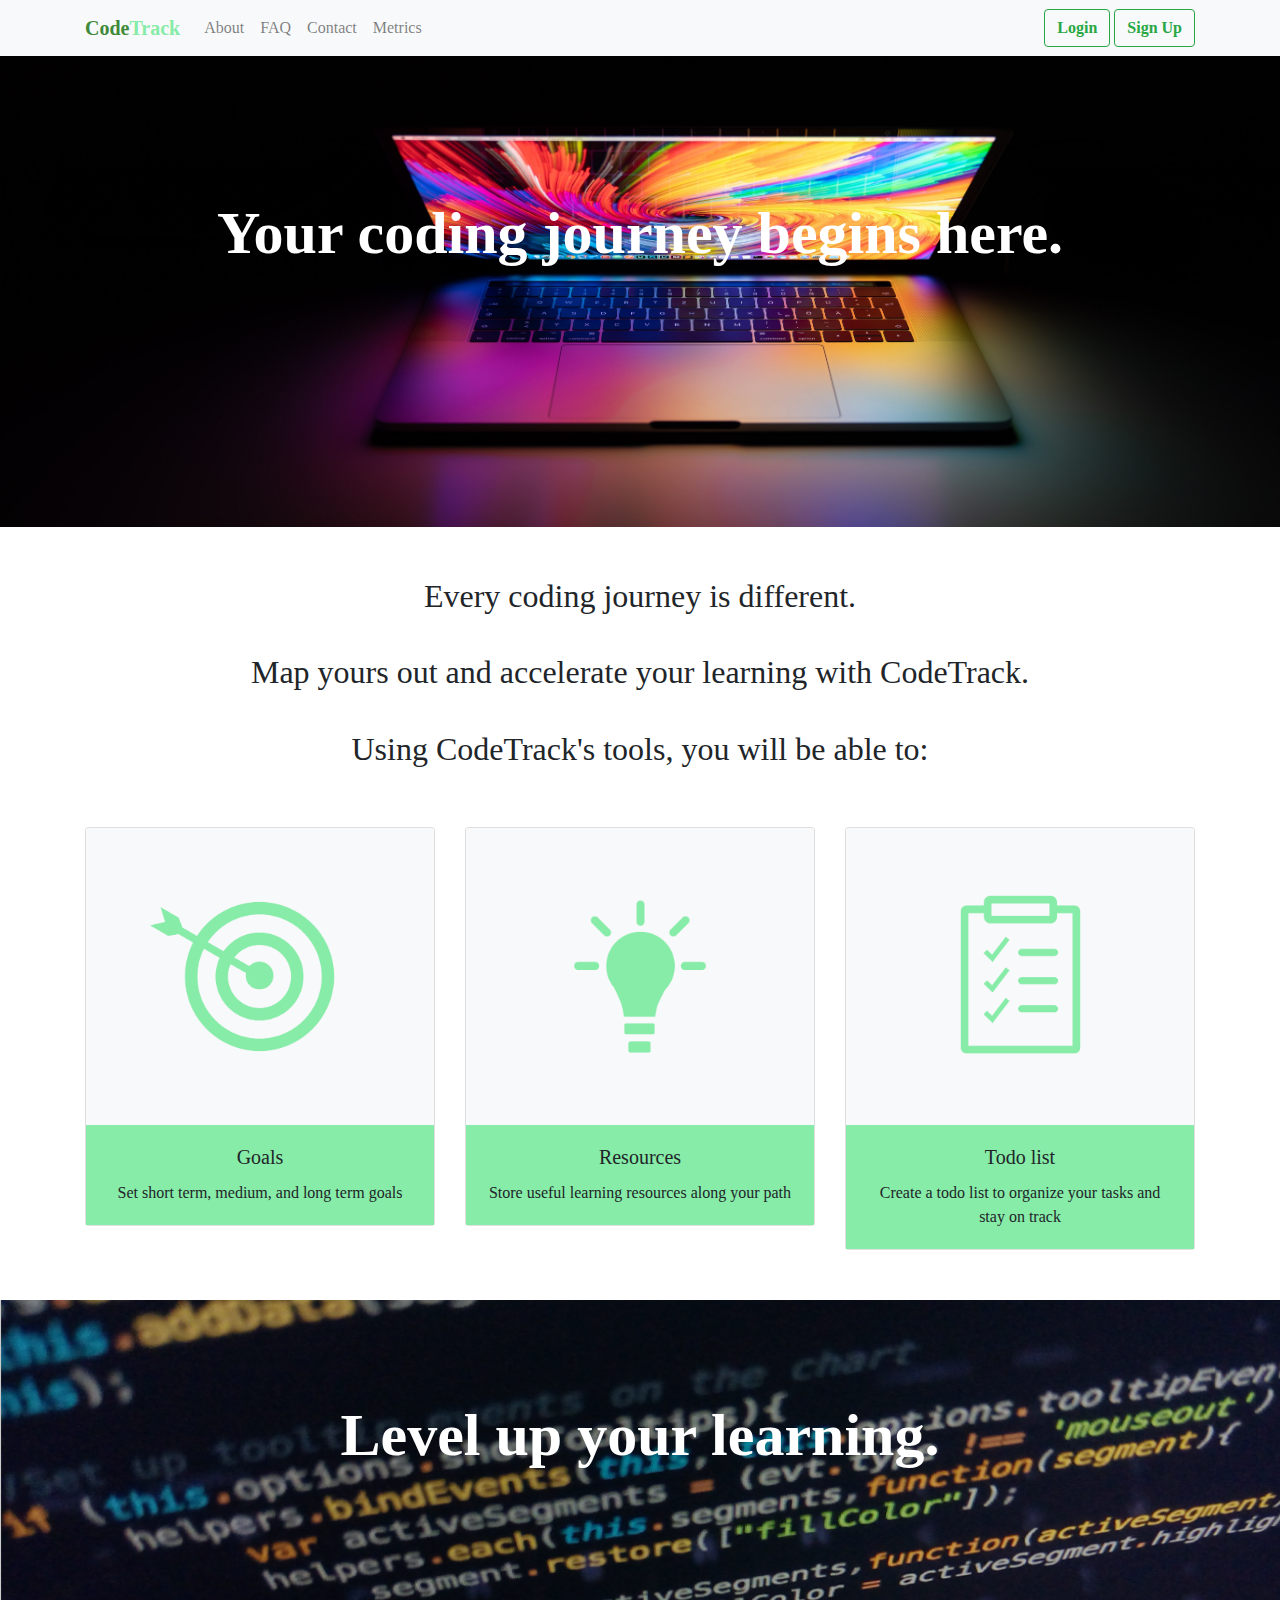
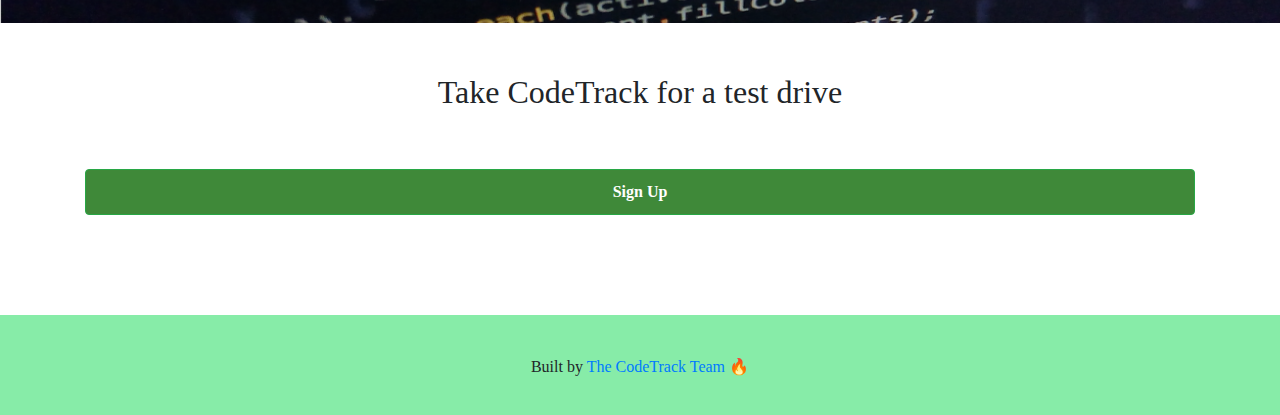
<file: about.html>
<!DOCTYPE html>
<html lang="en">
<head>

    <!-- Required meta tags -->
    <meta charset="UTF-8">
    <meta name="viewport" content="width=device-width, initial-scale=1.0">
    <meta http-equiv="X-UA-Compatible" content="ie=edge">

    <!-- Bootstrap CSS -->
    <link rel="stylesheet" href="https://stackpath.bootstrapcdn.com/bootstrap/4.4.1/css/bootstrap.min.css" 
    integrity="sha384-Vkoo8x4CGsO3+Hhxv8T/Q5PaXtkKtu6ug5TOeNV6gBiFeWPGFN9MuhOf23Q9Ifjh" crossorigin="anonymous">

    <!-- Custom CSS -->
    <link rel="stylesheet" href="about.css">
    <title>CodeTrack</title>
</head>
<body>
    <nav class="navbar navbar-expand-lg navbar-light bg-light">
        <div class="container">
            <a class="navbar-brand" href="#"><strong><span class="logo-one">Code</span><span class="logo-two">Track</span></strong></a>
            <button class="navbar-toggler" type="button" data-toggle="collapse" data-target="#navbarSupportedContent" 
            aria-controls="navbarSupportedContent" aria-expanded="false" aria-label="Toggle navigation">
                <span class="navbar-toggler-icon"></span>
            </button>
            <div class="collapse navbar-collapse" id="navbarSupportedContent">
                <ul class="navbar-nav mr-auto">
                    <li class="nav-item">
                        <a class="nav-link" href="#">About</a>
                    </li>
                    <li class="nav-item">
                        <a class="nav-link" href="#">FAQ</a>
                    </li>
                    <li class="nav-item">
                        <a class="nav-link" href="#">Contact</a>
                    </li>
                    <li class="nav-item">
                        <a class="nav-link" href="#">Metrics</a>
                    </li>
                </ul>
                <div>
                    <button class="btn btn-outline-success my-2 my-sm-0" type="submit">Login</button>
                    <button class="btn btn-outline-success my-2 my-sm-0" type="submit">Sign Up</button>
                </div>
            </div>
        </div>
    </nav>
    <div class="image">
        <img src="laptop_sm.jpg" width="1400"> 
        <h1>Your coding journey begins here.</h1>
    </div>
    <div class="container">
        <div class="row">
            <div class="col-lg-12">
                <h2>
                    Every coding journey is different.<br><br>
                    Map yours out and accelerate your learning with CodeTrack.<br><br>
                    Using CodeTrack's tools, you will be able to:<br>
                </h2>
            </div>
        </div>
    </div>
    <div class="container">
        <div class="row">
            <div class="col-sm-6 col-md-4">
                <div class="card thumbnail">
                    <img src="goals.png" class="card-img-top">
                    <div class="card-body">
                        <h5 class="card-title">Goals</h5>
                        <p class="card-text">Set short term, medium, and long term goals</p>
                    </div>
                </div>
            </div>
            <div class="col-sm-6 col-md-4">
                <div class="card thumbnail">
                    <img src="resources.png" class="card-img-top">
                    <div class="card-body">
                        <h5 class="card-title">Resources</h5>
                        <p class="card-text">Store useful learning resources along your path</p>
                    </div>
                </div>
            </div>
            <div class="col-sm-6 col-md-4">
                <div class="card thumbnail">
                    <img src="todo.png" class="card-img-top">
                    <div class="card-body">
                        <h5 class="card-title">Todo list</h5>
                        <p class="card-text">Create a todo list to organize your tasks and stay on track</p>
                    </div>
                </div>
            </div>
        </div>
    </div>
    <div class="image imagebox-two">
        <img src="code_sm.png" width="1400">
        <h3>Level up your learning.</h3>
    </div>
    <div class="container">
        <div class="row">
            <div class="col-lg-12">
                <h2>
                    Take CodeTrack for a test drive
                </h2>
                <button type="button" class="btn btn-success btn-block text-center">Sign Up</button>
            </div>
        </div>
    </div>
    <footer>
        <p>Built by <a href="#" class="team">The CodeTrack Team</a> 🔥</p>
    </footer>

    <!-- JavaScript -->
    <!-- jQuery first, then Popper.js, then Bootstrap JS -->
    <script src="https://code.jquery.com/jquery-3.4.1.slim.min.js" 
    integrity="sha384-J6qa4849blE2+poT4WnyKhv5vZF5SrPo0iEjwBvKU7imGFAV0wwj1yYfoRSJoZ+n" crossorigin="anonymous"></script>
    <script src="https://cdn.jsdelivr.net/npm/popper.js@1.16.0/dist/umd/popper.min.js" 
    integrity="sha384-Q6E9RHvbIyZFJoft+2mJbHaEWldlvI9IOYy5n3zV9zzTtmI3UksdQRVvoxMfooAo" crossorigin="anonymous"></script>
    <script src="https://stackpath.bootstrapcdn.com/bootstrap/4.4.1/js/bootstrap.min.js" 
    integrity="sha384-wfSDF2E50Y2D1uUdj0O3uMBJnjuUD4Ih7YwaYd1iqfktj0Uod8GCExl3Og8ifwB6" crossorigin="anonymous"></script>
</body>
</html>
</file>
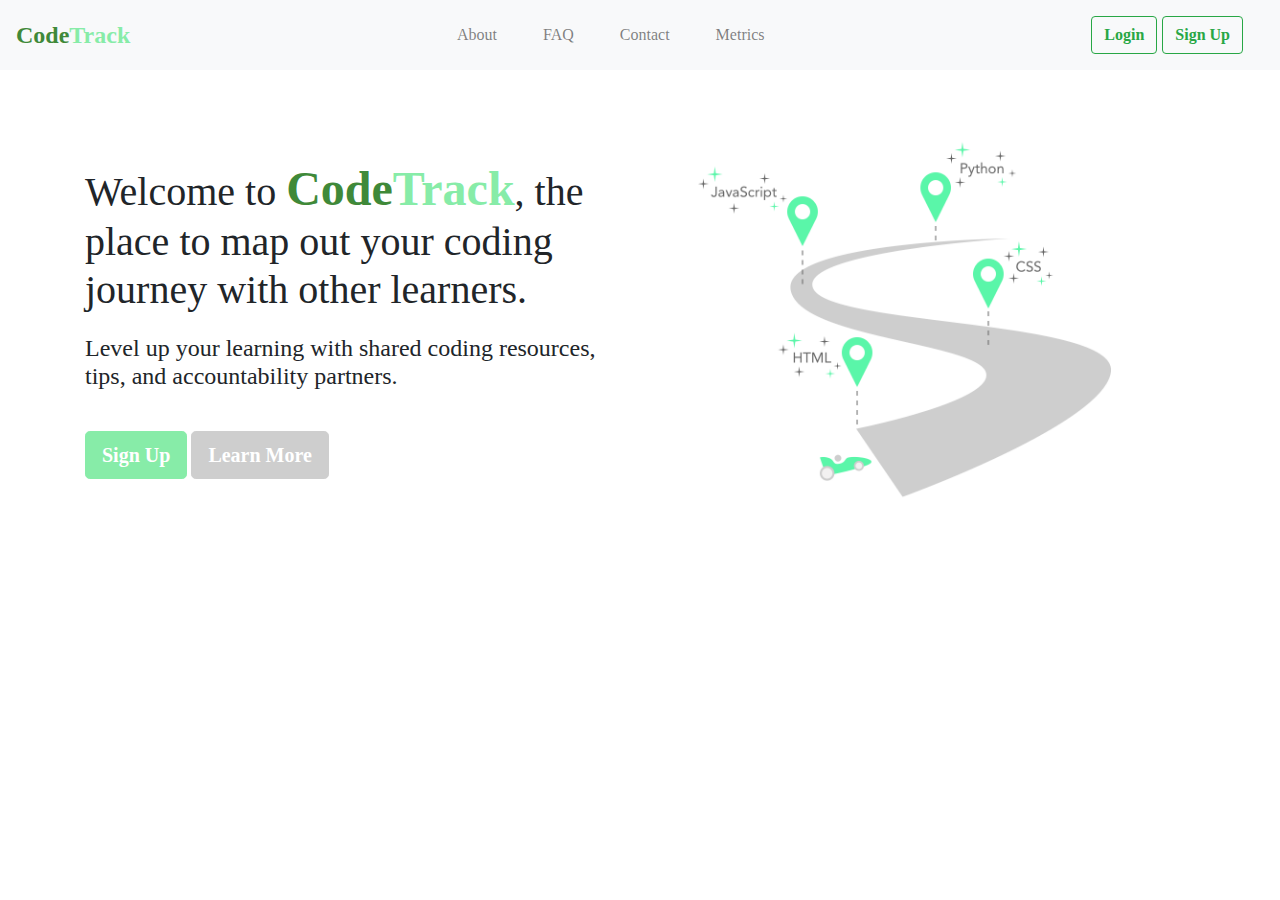
<file: bootstrap_homepage.html>
<!doctype html>
<html lang="en">
  <head>
    <!-- Required meta tags -->
    <meta charset="utf-8">
    <meta name="viewport" content="width=device-width, initial-scale=1, shrink-to-fit=no">

    <!-- Bootstrap CSS -->
    <link rel="stylesheet" href="https://stackpath.bootstrapcdn.com/bootstrap/4.4.1/css/bootstrap.min.css" 
    integrity="sha384-Vkoo8x4CGsO3+Hhxv8T/Q5PaXtkKtu6ug5TOeNV6gBiFeWPGFN9MuhOf23Q9Ifjh" crossorigin="anonymous">

    <!-- Custom CSS -->
    <link rel="stylesheet" href="bootstrap_homepage.css">

    <title>CodeTrack</title>
  </head>
  <body>
    <nav class="navbar navbar-expand-lg navbar-light bg-light">
        <a class="navbar-brand logo" href="#"><strong><span class="logo-one">Code</span><span class="logo-two">Track</span></strong></a>
        <!-- <button class="navbar-toggler" type="button" data-toggle="collapse" data-target="#navbarSupportedContent" 
            aria-controls="navbarSupportedContent" aria-expanded="false" aria-label="Toggle navigation">
            <span class="navbar-toggler-icon"></span>
        </button> -->
        <div class="collapse navbar-collapse d-flex justify-content-center" id="navbarSupportedContent">
            <ul class="navbar-nav">
                <li class="nav-item">
                    <a class="nav-link item-navs" href="#">About</a>
                </li>
                <li class="nav-item">
                    <a class="nav-link item-navs" href="#">FAQ</a>
                </li>
                <li class="nav-item">
                    <a class="nav-link item-navs" href="#">Contact</a>
                </li>
                <li class="nav-item">
                    <a class="nav-link item-navs" href="#">Metrics</a>
                </li>
            </ul>
        </div>
        <div class="navbar navbar-light bg-light">
            <form class="form-inline">
                <button class="btn btn-outline-success cust" type="button">Login</button>
                <button class="btn btn-outline-success cust" type="button">Sign Up</button>
            </form>
        </div>
    </nav>
    <div class="container">
        <div class="row">
        <div class="col first">
            <h1>Welcome to <strong><span class="logo-one">Code</span><span class="logo-two">Track</span></strong>,
            the place to map out your 
            coding journey with other learners.
            </h1>
            <h4>Level up your learning with shared coding
            resources, tips, and accountability partners.
            </h4>
            <button type="button" class="btn btn-lg btn-success cust custom-btn">Sign Up</button>
            <button type="button" class="btn btn-lg btn-secondary cust custom-btn-two">Learn More</button>
        </div>
        <div class="col second">
            <img class="image" src="codetrack_hero_image.png" alt="codetrack hero image (road)">
        </div>
        </div>
    </div>
    <!-- JavaScript -->
    <!-- jQuery first, then Popper.js, then Bootstrap JS -->
    <script src="https://code.jquery.com/jquery-3.4.1.slim.min.js" integrity="sha384-J6qa4849blE2+poT4WnyKhv5vZF5SrPo0iEjwBvKU7imGFAV0wwj1yYfoRSJoZ+n" crossorigin="anonymous"></script>
    <script src="https://cdn.jsdelivr.net/npm/popper.js@1.16.0/dist/umd/popper.min.js" integrity="sha384-Q6E9RHvbIyZFJoft+2mJbHaEWldlvI9IOYy5n3zV9zzTtmI3UksdQRVvoxMfooAo" crossorigin="anonymous"></script>
    <script src="https://stackpath.bootstrapcdn.com/bootstrap/4.4.1/js/bootstrap.min.js" integrity="sha384-wfSDF2E50Y2D1uUdj0O3uMBJnjuUD4Ih7YwaYd1iqfktj0Uod8GCExl3Og8ifwB6" crossorigin="anonymous"></script>
  </body>
</html>
</file>
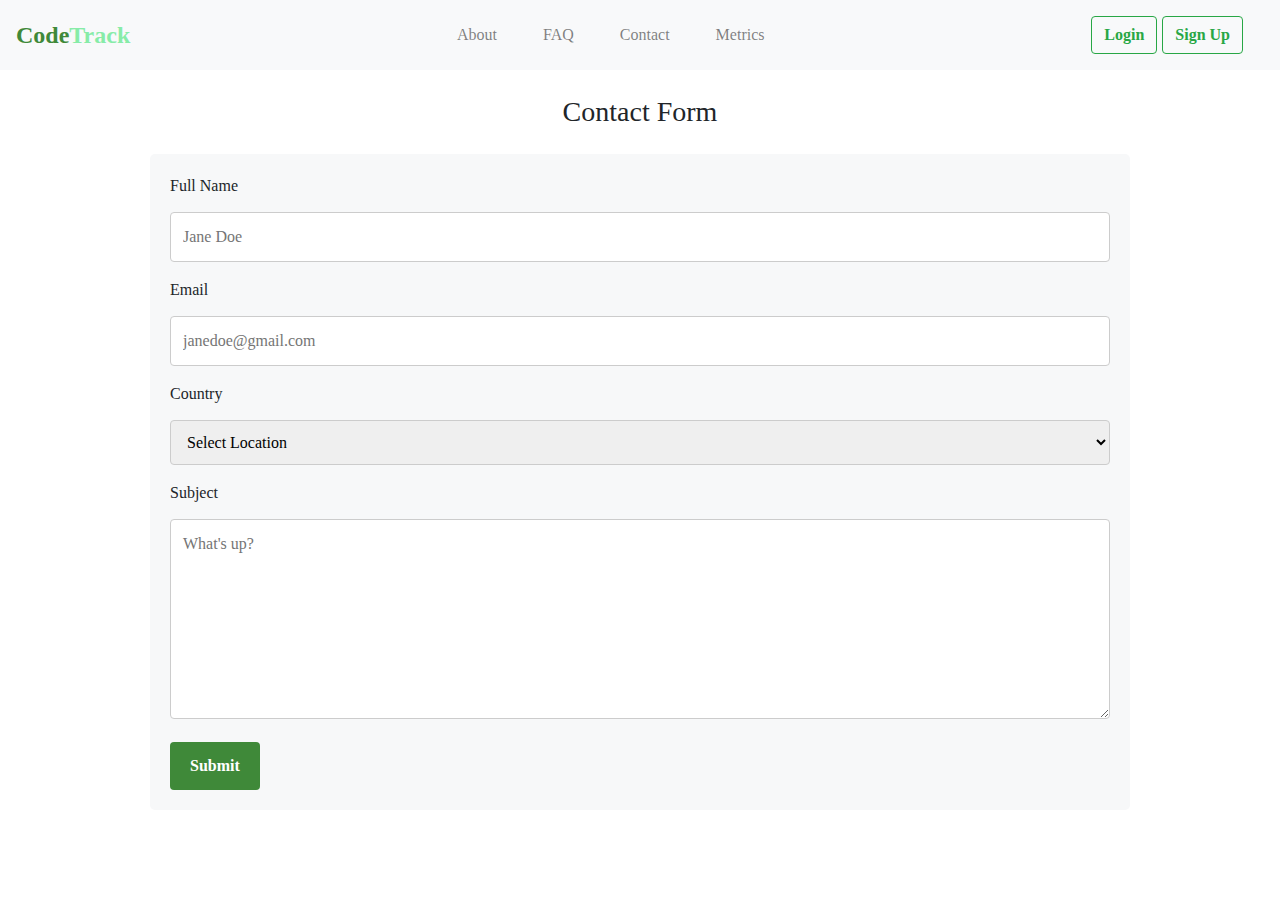
<file: contact.html>
<!doctype html>
<html lang="en">
  <head>
    <!-- Required meta tags -->
    <meta charset="utf-8">
    <meta name="viewport" content="width=device-width, initial-scale=1, shrink-to-fit=no">

    <!-- Bootstrap CSS -->
    <link rel="stylesheet" href="https://stackpath.bootstrapcdn.com/bootstrap/4.4.1/css/bootstrap.min.css" 
    integrity="sha384-Vkoo8x4CGsO3+Hhxv8T/Q5PaXtkKtu6ug5TOeNV6gBiFeWPGFN9MuhOf23Q9Ifjh" crossorigin="anonymous">

    <!-- Custom CSS -->
    <link rel="stylesheet" href="bootstrap_homepage.css">
    <link rel="stylesheet" href="contact.css">
    <title>CodeTrack</title>
  </head>
  <body>
    <nav class="navbar navbar-expand-lg navbar-light bg-light">
        <a class="navbar-brand logo" href="#"><strong><span class="logo-one">Code</span><span class="logo-two">Track</span></strong></a>
        <div class="collapse navbar-collapse d-flex justify-content-center" id="navbarSupportedContent">
            <ul class="navbar-nav">
                <li class="nav-item">
                    <a class="nav-link item-navs" href="#">About</a>
                </li>
                <li class="nav-item">
                    <a class="nav-link item-navs" href="#">FAQ</a>
                </li>
                <li class="nav-item">
                    <a class="nav-link item-navs" href="#">Contact</a>
                </li>
                <li class="nav-item">
                    <a class="nav-link item-navs" href="#">Metrics</a>
                </li>
            </ul>
        </div>
        <div class="navbar navbar-light bg-light">
            <form class="form-inline">
                <button class="btn btn-outline-success cust" type="button">Login</button>
                <button class="btn btn-outline-success cust" type="button">Sign Up</button>
            </form>
        </div>
    </nav>
        <h3>Contact Form</h3>
        <div class="container_two">
          <form>
            <label for="name">Full Name</label>
            <input type="text" id="name" name="name" placeholder="Jane Doe">
            <label for="email">Email</label>
            <input type="text" id="email" name="email" placeholder="janedoe@gmail.com">
            <label for="country">Country</label>
            <select id="country" name="country">
                <option selected>Select Location</option>
                <option value="Afghanistan">Afghanistan</option>
                <option value="Algeria">Algeria</option>
                <option value="Albania">Albania</option>
                <option value="Andorra">Andorra</option>
                <option value="Angola">Angola</option>
                <option value="Antigua and Barbuda">Antigua and Barbuda</option>
                <option value="Argentina">Argentina</option>
                <option value="Armenia">Armenia</option>
                <option value="Australia">Australia</option>
                <option value="Austria">Austria</option>
                <option value="Azerbaijan">Azerbaijan</option>
                <option value="Bahamas">Bahamas</option>
                <option value="Bahrain">Bahrain</option>
                <option value="Bangladesh">Bangladesh</option>
                <option value="Barbados">Barbados</option>
                <option value="Belarus">Belarus</option>
                <option value="Belgium">Belgium</option>
                <option value="Belize">Belize</option>
                <option value="Benin">Benin</option>
                <option value="Bhutan">Bhutan</option>
                <option value="Bolivia">Bolivia</option>
                <option value="Bosnia and Herzegovina">Bosnia and Herzegovina</option>
                <option value="Botswana">Botswana</option>
                <option value="Brazil">Brazil</option>
                <option value="Brunei">Brunei</option>
                <option value="Bulgaria">Bulgaria</option>
                <option value="Burkina Faso">Burkina Faso</option>
                <option value="Burundi">Burundi</option>
                <option value="Cabo Verde">Cabo Verde</option>
                <option value="Cambodia">Cambodia</option>
                <option value="Cameroon">Cameroon</option>
                <option value="Canada">Canada</option>
                <option value="Central African Republic (CAR)">Central African Republic (CAR)</option>
                <option value="Chad">Chad</option>
                <option value="Chile">Chile</option>
                <option value="China">China</option>
                <option value="Colombia">Colombia</option>
                <option value="Comoros">Comoros</option>
                <option value="Congo, Democratic Republic of the">Congo, Democratic Republic of the</option>
                <option value="Costa Rica">Costa Rica</option>
                <option value="Cote d'Ivoire">Cote d'Ivoire</option>
                <option value="Croatia">Croatia</option>
                <option value="Cuba">Cuba</option>
                <option value="Cyprus">Cyprus</option>
                <option value="Czech Republic">Czech Republic</option>
                <option value="Denmark">Denmark</option>
                <option value="Djibouti">Djibouti</option>
                <option value="Dominica">Dominica</option>
                <option value="Dominican Republic">Dominican Republic</option>
                <option value="Ecuador">Ecuador</option>
                <option value="Egypt">Egypt</option>
                <option value="El Salvador">El Salvador</option>
                <option value="Equatorial Guinea">Equitorial Guinea</option>
                <option value="Eritrea">Eritrea</option>
                <option value="Estonia">Estonia</option>
                <option value="Eswatini">Eswatini</option>
                <option value="Ethiopia">Ethiopia</option>
                <option value="Fiji">Fiji</option>
                <option value="Finland">Finland</option>
                <option value="France">France</option>
                <option value="Gabon">Gabon</option>
                <option value="Gambia">Gambia</option>
                <option value="Georgia">Georgia</option>
                <option value="Germany">Germany</option>
                <option value="Ghana">Ghana</option>
                <option value="Greece">Greece</option>
                <option value="Grenada">Grenada</option>
                <option value="Guatemala">Guatemala</option>
                <option value="Guinea">Guinea</option>
                <option value="Guinea-Bissau">Guinea-Bissau</option>
                <option value="Guyana">Guyana</option>
                <option value="Haiti">Haiti</option>
                <option value="Honduras">Honduras</option>
                <option value="Hungary">Hungary</option>
                <option value="Iceland">Iceland</option>
                <option value="India">India</option>
                <option value="Indonesia">Indonesia</option>
                <option value="Iran">Iran</option>
                <option value="Iraq">Iraq</option>
                <option value="Ireland">Ireland</option>
                <option value="Israel">Israel</option>
                <option value="Italy">Italy</option>
                <option value="Jamaica">Jamaica</option>
                <option value="Japan">Japan</option>
                <option value="Jordan">Jordan</option>
                <option value="Kazakhstan">Kazakhstan</option>
                <option value="Kenya">Kenya</option>
                <option value="Kiribati">Kiribati</option>
                <option value="Kuwait">Kuwait</option>
                <option value="Kyrgyzstan">Kyrgyzstan</option>
                <option value="Laos">Laos</option>
                <option value="Latvia">Latvia</option>
                <option value="Lebanon">Lebanon</option>
                <option value="Lesotho">Lesotho</option>
                <option value="Liberia">Liberia</option>
                <option value="Libya">Libya</option>
                <option value="Liechtenstein">Liechtenstein</option>
                <option value="Lithuania">Lithuania</option>
                <option value="Luxembourg">uxembourg</option>
                <option value="Madagascar">Madagascar</option>
                <option value="Malawi">Malawi</option>
                <option value="Malaysia">Malaysia</option>
                <option value="Maldives">Maldives</option>
                <option value="Mali">Mali</option>
                <option value="Malta">Malta</option>
                <option value="Marshall Islands">Marshall Islands</option>
                <option value="Mauritania">Mauritania</option>
                <option value="Mauritius">Mauritius</option>
                <option value="Mexico">Mexico</option>
                <option value="Micronesia">Micronesia</option>
                <option value="Moldova">Moldova</option>
                <option value="Monaco">Monaco</option>
                <option value="Mongolia">Mongolia</option>
                <option value="Montenegro">Montenegro</option>
                <option value="Morocco">Morocco</option>
                <option value="Mozambique">Mozambique</option>
                <option value="Myanmar">Myanmar</option>
                <option value="Namibia">Namibia</option>
                <option value="Nauru">Nauru</option>
                <option value="Nepal">Nepal</option>
                <option value="Netherlands">Netherlands</option>
                <option value="New Zealand">New Zealand</option>
                <option value="Nicaragua">Nicaragua</option>
                <option value="Niger">Niger</option>
                <option value="Nigeria">Nigeria</option>
                <option value="North Korea">North Korea</option>
                <option value="North Macedonia">North Macedonia</option>
                <option value="Norway">Norway</option>
                <option value="Oman">Oman</option>
                <option value="Pakistan">Pakistan</option>
                <option value="Palau">Palau</option>
                <option value="Panama">Panama</option>
                <option value="Papua New Guinea">Papua New Guinea</option>
                <option value="Paraguay">Paraguay</option>
                <option value="Peru">Peru</option>
                <option value="Philippines">Philippines</option>
                <option value="Poland">Poland</option>
                <option value="Portugal">Portugal</option>
                <option value="Qatar">Qatar</option>
                <option value="Romania">Romania</option>
                <option value="Russia">Russia</option>
                <option value="Rwanda">Rwanda</option>
                <option value="Saint Kitts and Nevis">Saint Kitts and Nevis</option>
                <option value="Saint Lucia">Saint Lucia</option>
                <option value="Saint Vincent and the Grenadines">Saint Vincent and the Grenadines</option>
                <option value="Samoa">Samoa</option>
                <option value="San Marino">San Marino</option>
                <option value="Sao Tome and Principe">Sao Tome and Principe</option>
                <option value="Saudi Arabia">Saudi Arabia</option>
                <option value="Senegal">Senegal</option>
                <option value="Serbia">Serbia</option>
                <option value="Seychelles">Seychelles</option>
                <option value="Sierra Leone">Sierra Leone</option>
                <option value="Singapore">Singapore</option>
                <option value="Slovakia">Slovakia</option>
                <option value="Slovenia">Slovenia</option>
                <option value="Solomon Islands">Solomon Islands</option>
                <option value="Somalia">Somalia</option>
                <option value="South Africa">South Africa</option>
                <option value="South Korea">South Korea</option>
                <option value="South Sudan">South Sudan</option>
                <option value="Spain">Spain</option>
                <option value="Sri Lanka">Sri Lanka</option>
                <option value="Sudan">Sudan</option>
                <option value="Suriname">Suriname</option>
                <option value="Sweden">Sweden</option>
                <option value="Switzerland">Switzerland</option>
                <option value="Syria">Syria</option>
                <option value="Taiwan">Taiwan</option>
                <option value="Tajikistan">Tajikistan</option>
                <option value="Tanzania">Tanzania</option>
                <option value="Thailand">Thailand</option>
                <option value="Timor-Leste">Timor-Leste</option>
                <option value="Togo">Togo</option>
                <option value="Tonga">Tonga</option>
                <option value="Trinidad and Tobago">Trinidad and Tobago</option>
                <option value="Tunisia">Tunisia</option>
                <option value="Turkey">Turkey</option>
                <option value="Turkmenistan">Turkmenistan</option>
                <option value="Tuvalu">Tuvalu</option>
                <option value="Uganda">Uganda</option>
                <option value="Ukraine">Ukraine</option>
                <option value="United Arab Emirates (UAE)">United Arab Emirates (UAE)</option>
                <option value="United Kingdom (UK)">United Kingdom (UK)</option>
                <option value="United States of America (USA)">United States of America (USA)</option>
                <option value="Uruguay">Uruguay</option>
                <option value="Uzbekistan">Uzbekistan</option>
                <option value="Vanuatu">Vanuatu</option>
                <option value="Vatican City">Vatican City</option>
                <option value="Venezuela">Venezuela</option>
                <option value="Vietnam">Vietnam</option>
                <option value="Yemen">Yemen</option>
                <option value="Zambia">Zambia</option>
                <option value="Zimbabwe">Zimbabwe</option>
            </select>
            <label for="subject">Subject</label>
            <textarea id="subject" name="subject" placeholder="What's up?"></textarea>
            <input type="submit" value="Submit">
          </form>
        </div>
  </body>
</html>
</file>
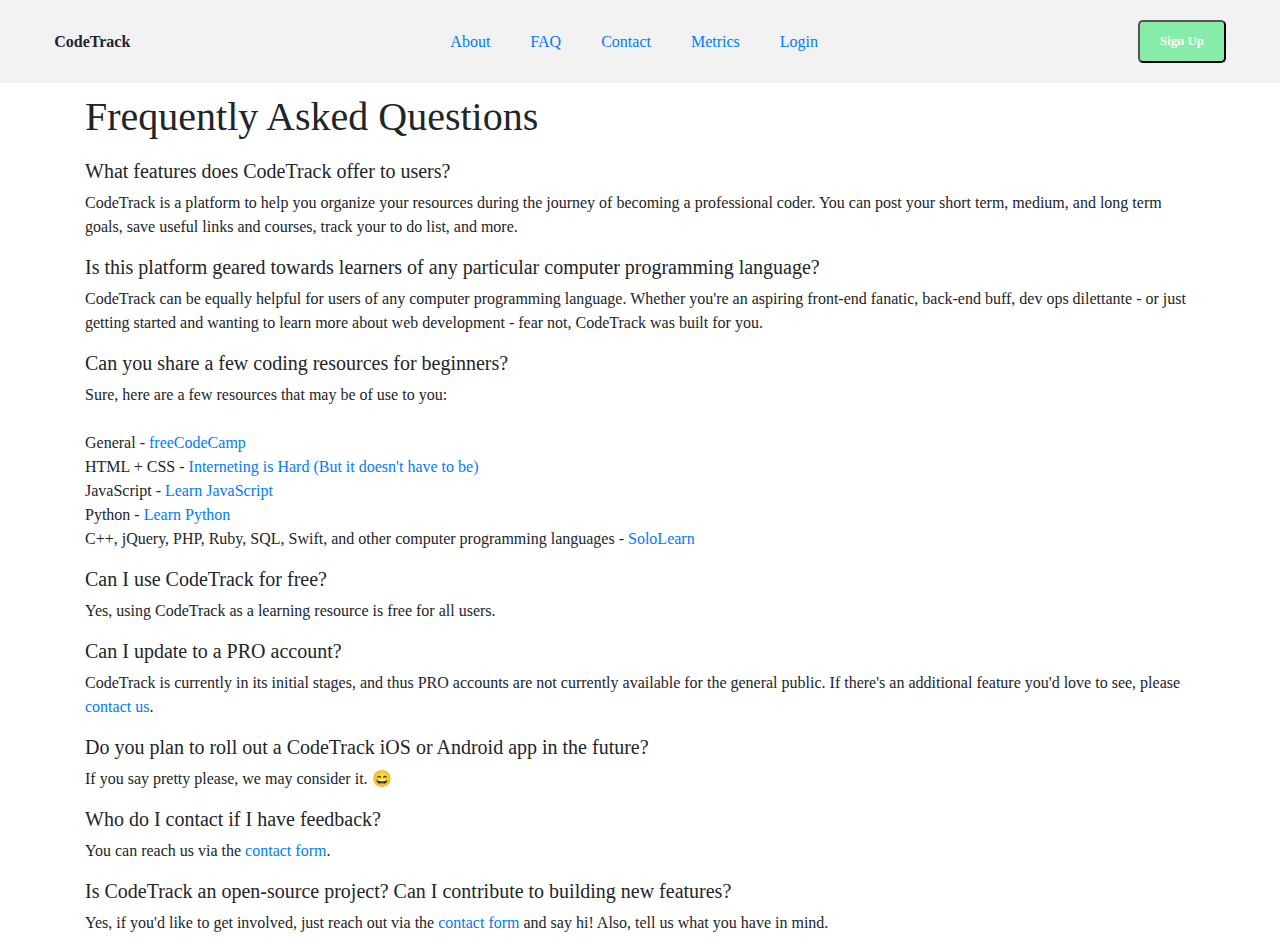
<file: faq.html>
<!DOCTYPE html>
<html lang="en">
  <head>
    <meta charset="UTF-8" />
    <meta name="viewport" content="width=device-width, initial-scale=1.0" />
    <meta http-equiv="X-UA-Compatible" content="ie=edge" />
    <title>CodeTrack</title>
    <link
      rel="stylesheet"
      href="https://stackpath.bootstrapcdn.com/bootstrap/4.4.1/css/bootstrap.min.css"
      integrity="sha384-Vkoo8x4CGsO3+Hhxv8T/Q5PaXtkKtu6ug5TOeNV6gBiFeWPGFN9MuhOf23Q9Ifjh"
      crossorigin="anonymous"
    />
    <link rel="stylesheet" href="style.css" />
  </head>
  <body>
    <nav>
      <div><strong>CodeTrack</strong></div>
      <div class="menu">
        <div class="menu_items"><a href="index.html">About</a></div>
        <div class="menu_items"><a href="#">FAQ</a></div>
        <div class="menu_items"><a href="#">Contact</a></div>
        <div class="menu_items"><a href="mytrack.html">Metrics</a></div>
        <div class="menu_items"><a href="#">Login</a></div>
      </div>
      <button class="btn_one">Sign Up</button>
    </nav>

    <main class="container">
    <div class="faq">
        <h1>Frequently Asked Questions</h1>
        <h5>What features does CodeTrack offer to users?</h5>
        <p>CodeTrack is a platform to help you organize your resources during the journey 
          of becoming a professional coder. You can post your short term, medium, and long 
          term goals, save useful links and courses, track your to do list, and more.</p>
        <h5>Is this platform geared towards learners of any particular computer programming 
          language?</h5>
        <p>CodeTrack can be equally helpful for users of any computer programming language. 
          Whether you're an aspiring front-end fanatic, back-end buff, dev ops dilettante -
          or just getting started and wanting to learn more about web development - fear not, 
          CodeTrack was built for you.</p>
        <h5>Can you share a few coding resources for beginners?</h5>
        <p>Sure, here are a few resources that may be of use to you:<br><br>
          General - <a href="https://www.freecodecamp.org">freeCodeCamp</a><br>
          HTML + CSS - <a href="https://internetingishard.com">Interneting is Hard 
            (But it doesn't have to be)</a><br>
          JavaScript - <a href="https://learnjavascript.online">Learn JavaScript</a><br>
          Python - <a href="https://www.learnpython.org">Learn Python</a><br>
          C++, jQuery, PHP, Ruby, SQL, Swift, and other computer programming languages - 
          <a href="https://www.sololearn.com">SoloLearn</a></p>
        <h5>Can I use CodeTrack for free?</h5>
        <p>Yes, using CodeTrack as a learning resource is free for all users.</p>
        <h5>Can I update to a PRO account?</h5>
        <p>CodeTrack is currently in its initial stages, and thus PRO accounts are not currently 
          available for the general public. If there's an additional feature you'd love to see, 
          please <a href="https://thecodetrack.pythonanywhere.com/contact">contact us</a>.</p>
        <h5>Do you plan to roll out a CodeTrack iOS or Android app in the future?</h5>
        <p>If you say pretty please, we may consider it. 😄</p>
        <h5>Who do I contact if I have feedback?</h5>
        <p>You can reach us via the <a href="https://thecodetrack.pythonanywhere.com/contact">contact form</a>.</p>
        <h5>Is CodeTrack an open-source project? Can I contribute to building new features?</h5>
        <p>Yes, if you'd like to get involved, just reach out via the 
          <a href="https://thecodetrack.pythonanywhere.com/contact">contact form</a> and say hi! 
          Also, tell us what you have in mind.</p>
    </div>
    </main>
  </body>
</html>
</file>
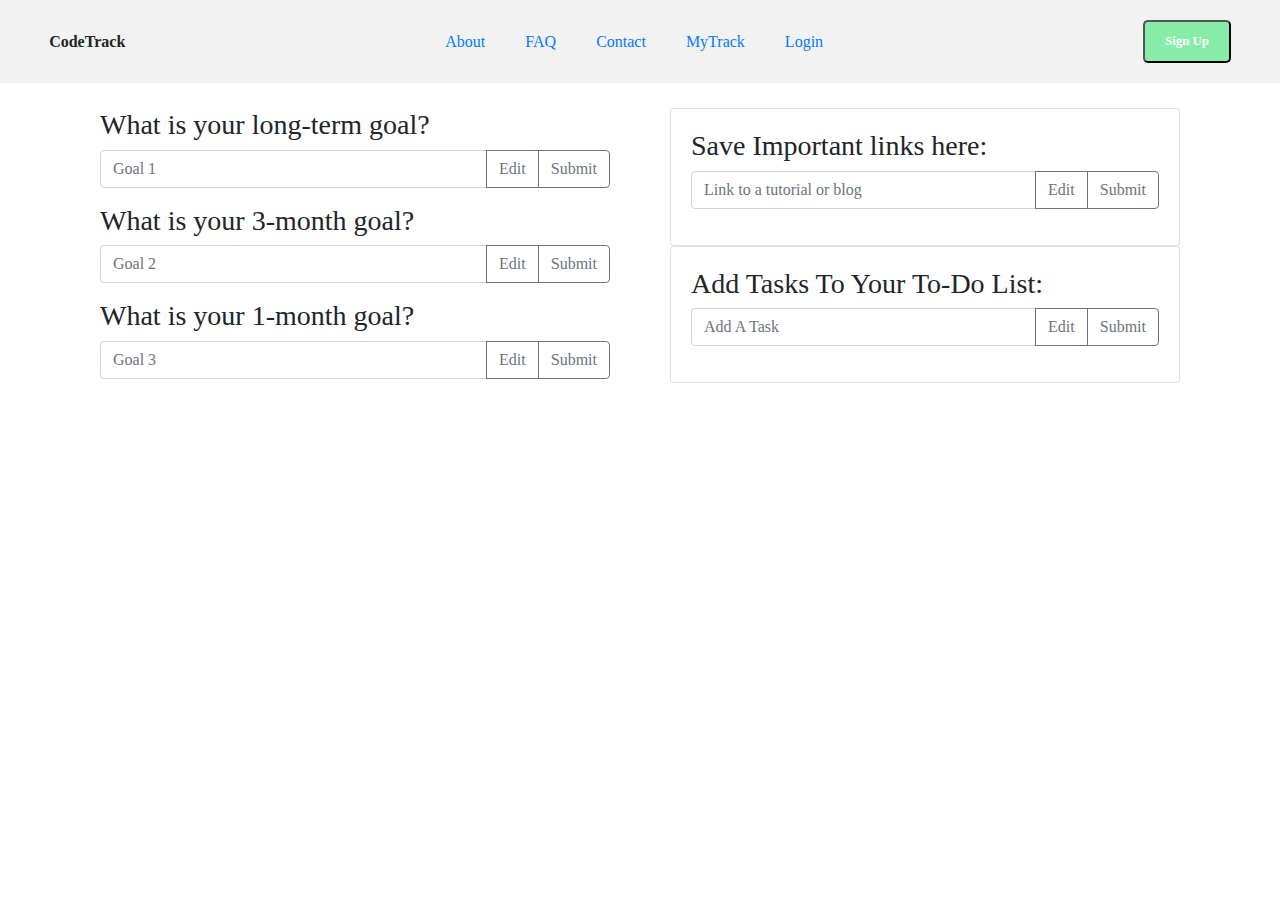
<file: mytrack.html>
<!DOCTYPE html>
<html lang="en">
  <head>
    <meta charset="UTF-8" />
    <meta name="viewport" content="width=device-width, initial-scale=1.0" />
    <meta http-equiv="X-UA-Compatible" content="ie=edge" />
    <title>CodeTrack</title>
    <link
      rel="stylesheet"
      href="https://stackpath.bootstrapcdn.com/bootstrap/4.4.1/css/bootstrap.min.css"
      integrity="sha384-Vkoo8x4CGsO3+Hhxv8T/Q5PaXtkKtu6ug5TOeNV6gBiFeWPGFN9MuhOf23Q9Ifjh"
      crossorigin="anonymous"
    />
    <link rel="stylesheet" href="style.css" />
  </head>
  <body>
    <nav>
      <div><strong>CodeTrack</strong></div>
      <div class="menu">
        <div class="menu_items"><a href="index.html">About</a></div>
        <div class="menu_items"><a href="#">FAQ</a></div>
        <div class="menu_items"><a href="#">Contact</a></div>
        <div class="menu_items"><a href="mytrack.html">MyTrack</a></div>
        <div class="menu_items"><a href="#">Login</a></div>
      </div>
      <button class="btn_one">Sign Up</button>
    </nav>

    <main class="container">
      <div class="myTrack">
        <div class="row">
          <div class="col-md">
            <section class="container goals">
              <form>
                <h3>What is your long-term goal?</h3>
                <div class="form-group">
                  <div class="input-group">
                    <input
                      type="text"
                      class="form-control"
                      placeholder="Goal 1"
                      aria-label="Goal 1"
                      aria-describedby="button-addon4"
                    />
                    <div class="input-group-append" id="button-addon4">
                      <button class="btn btn-outline-secondary" type="button">
                        Edit
                      </button>
                      <button class="btn btn-outline-secondary" type="button">
                        Submit
                      </button>
                    </div>
                  </div>
                </div>
                <h3>What is your 3-month goal?</h3>
                <div class="form-group">
                  <div class="input-group">
                    <input
                      type="text"
                      class="form-control"
                      placeholder="Goal 2"
                      aria-label="Goal 2"
                      aria-describedby="button-addon4"
                    />
                    <div class="input-group-append" id="button-addon4">
                      <button class="btn btn-outline-secondary" type="button">
                        Edit
                      </button>
                      <button class="btn btn-outline-secondary" type="button">
                        Submit
                      </button>
                    </div>
                  </div>
                </div>
                <h3>What is your 1-month goal?</h3>
                <div class="form-group">
                  <div class="input-group">
                    <input
                      type="text"
                      class="form-control"
                      placeholder="Goal 3"
                      aria-label="Goal 3"
                      aria-describedby="button-addon4"
                    />
                    <div class="input-group-append" id="button-addon4">
                      <button class="btn btn-outline-secondary" type="button">
                        Edit
                      </button>
                      <button class="btn btn-outline-secondary" type="button">
                        Submit
                      </button>
                    </div>
                  </div>
                </div>
              </form>
            </section>
          </div>
          <br />
          <section/section class="col-md">
          <section class="container links">
            <div class="card card-body">
              <form>
                <h3>Save Important links here:</h3>
                <div class="form-group">
                  <div class="input-group">
                    <input
                      type="text"
                      class="form-control"
                      placeholder="Link to a tutorial or blog"
                      aria-label="Links"
                      aria-describedby="button-addon4"
                    />
                    <div class="input-group-append" id="button-addon4">
                      <button class="btn btn-outline-secondary" type="button">
                        Edit
                      </button>
                      <button class="btn btn-outline-secondary" type="button">
                        Submit
                      </button>
                    </div>
                  </div>
                </div>
              </form>
            </div>
          </section>
          <section class="container links">
            <div class="card card-body">
              <form>
                <h3>Add Tasks To Your To-Do List:</h3>
                <div class="form-group">
                  <div class="input-group">
                    <input
                      type="text"
                      class="form-control"
                      placeholder="Add A Task"
                      aria-label="ToDO"
                      aria-describedby="button-addon4"
                    />
                    <div class="input-group-append" id="button-addon4">
                      <button class="btn btn-outline-secondary" type="button">
                        Edit
                      </button>
                      <button class="btn btn-outline-secondary" type="button">
                        Submit
                      </button>
                    </div>
                  </div>
                </div>
              </form>
            </div>
          </section>
        </div>
      </div>
    </main>
  </body>
</html>
</file>
<file: about.css>
* {
    padding: 0;
    margin: 0;
    box-sizing: border-box;
}

body {
    font-family: avenir;
}

.btn {
    font-weight: bold;
}

.btn-success {
    background-color: #3F8939;
}

.btn-success:hover {
    background-color: #87ECA8;
}

.btn-block {
    padding: 10px 100px;
    margin-bottom: 100px;
}

button:hover {
    background-color: #999999;
}

.card-body {
    background-color: #87ECA8;
}

.card-title, .card-text {
    text-align: center;
}

footer {
    background-color: #87ECA8;
    height: 100px;
    padding: 40px;
    text-align: center;
}

.imagebox {
    background-color: #000000;
}

.imagebox-two {
    padding-top: 50px;
}

.logo-one {
    color: #3F8939;
}

.logo-two {
 color: #87ECA8;
}

.image { 
position: relative;  
width: 100%;
}

h1 { 
    position: absolute;
    top: 30%; 
    padding: 0 50px;
    width: 100%; 
    color: #FFFFFF; 
    font-size: 60px;
    font-weight: bold; 
    text-align: center;
}

h2 {
    text-align: center;
    padding: 50px 50px;
}

h3 { 
    position: absolute;
    top: 40%; 
    padding: 0 50px;
    width: 100%; 
    color: #FFFFFF; 
    font-size: 60px;
    font-weight: bold; 
    text-align: center;
}

.team {
    text-decoration: none;
}
</file>
<file: contact.css>
h3 {
    text-align: center;
    margin: 25px 0;
}

input[type=text], select, textarea {
    width: 100%;
    padding: 12px;
    border: 1px solid #ccc;
    border-radius: 4px;
    box-sizing: border-box;
    margin-top: 6px;
    margin-bottom: 16px;
    resize: vertical;
}

input[type=submit] {
    background-color: #3F8939;
    color: white;
    padding: 12px 20px;
    border: none;
    border-radius: 4px;
    cursor: pointer;
    font-weight: bold;
}

input[type=submit]:hover {
    background-color: #87ECA8;
}

.container_two {
    border-radius: 5px;
    background-color: #F7F8F9;
    padding: 20px;
    margin: 0 150px;
}

#subject {
    height: 200px;
}
</file>
<file: style.css>
@import "mytrack.css";

* {
    margin: 0;
    padding: 0;
    box-sizing: border-box;
}

a {
    text-decoration: none;
}

a:hover {
    color: #5CA172;
}

body {
    font-family: Avenir;
    font-size: 16px;
}

button {
    background-color: #87ECA8;
    border-radius: 5px;
    color: #FFFFFF;
    font-size: 1em;
    font-weight: bold;
    padding: 10px 20px;
}

.btn_one {
    font-size: .8em;
}

.btn_two {
    font-size: 1.2em;
    padding: 15px 40px;
}

.btn_three {
    background-color: #CECECE;
    font-size: 1.2em;
    padding: 15px 25px;
}

footer {
    background-color: #87ECA8;
    height: 10px;
}

h1 {
    padding: 10px 0;
    font-weight: normal;
}

h2 {
    padding: 10px 0 30px 0;
    font-weight: normal;
}

.main {
    display: flex;
}

.main_left {
    padding: 100px 0px 200px 100px;
}

.menu_items {
    padding: 0 20px;
}

.menu {
    display: flex;
    text-align: center;
    padding: 0 300px;
}

nav {
    background-color: #F3F2F2;
    display: flex;
    justify-content: center;
    align-items: center;
    padding: 20px 0;
}

.temporary {
    font-size: 2em;
    padding: 100px 350px;
}
</file>
